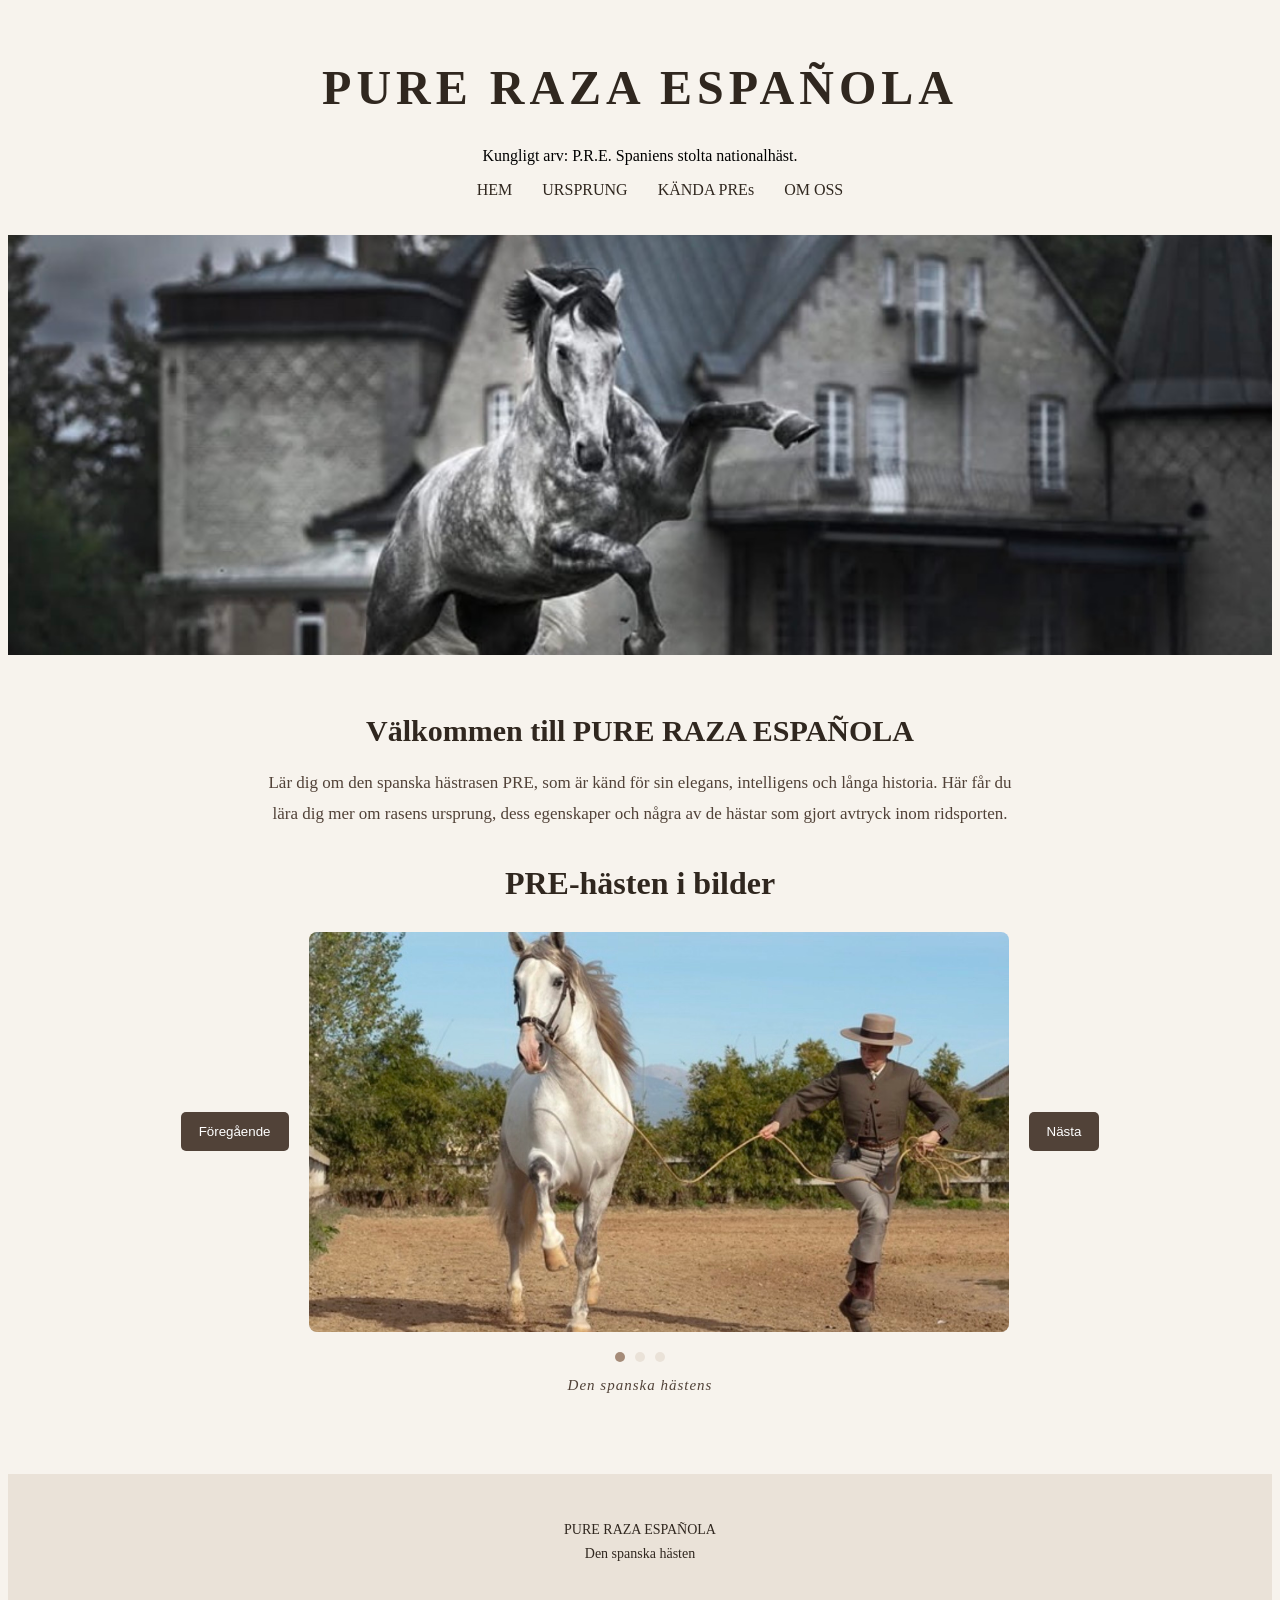
<file: index.html>
<!DOCTYPE html>
<html lang="sv">
<head>
    <meta charset="UTF-8">
    <meta name="viewport" content="width=device-width, initial-scale=1.0">
    <title>PURE RAZA ESPANOLA</title>
    <link rel="icon" type="image/png" href="favicon.png?v=2">
    <link rel="stylesheet" href="style.css">
</head>
<body>
    <!-- Sidhuvudet innehåller webbplatsens titel och navigationsmeny.
     Menyn gör det möjligt att växla mellan webbplatsens fyra sidor. -->
    <header>
        <h1>PURE RAZA ESPAÑOLA</h1>
        <p>Kungligt arv: P.R.E. Spaniens stolta nationalhäst.</p>
        <nav aria-label="Huvudmeny">
            <ul>         
         <li><a href="index.html">HEM</a></li>
         <li><a href="ursprung.html">URSPRUNG</a></li>
         <li><a href="kanda.html">KÄNDA PREs</a></li>
         <li><a href="omoss.html">OM OSS</a></li>

            </ul>
        </nav>
    </header>

    <main id="hem">
<img src="hemsida.jpg" alt="Gråskimmel av rasen PRE som stegrar sig framför en äldre stenbyggnad." class="hero-image">
<!-- Introduktionssektionen presenterar hästrasen PRE.
     Här får besökaren en överblick över webbplatsens innehåll. -->
       <section class="intro">
    <h2>Välkommen till PURE RAZA ESPAÑOLA</h2>
    <p>
        Lär dig om den spanska hästrasen PRE, som är känd för sin elegans,
        intelligens och långa historia. Här får du lära dig mer om
        rasens ursprung, dess egenskaper och några av de hästar
        som gjort avtryck inom ridsporten.
    </p>
</section>
<!-- Interaktivt bildspel där besökaren kan bläddra
     mellan tre bilder med hjälp av JavaScript.
     Knapparna har aria-label för ökad tillgänglighet. -->
<section class="gallery">
    <h2>PRE-hästen i bilder</h2>

    <div class="gallery-container">
       <button id="prev-image" type="button" aria-label="Visa föregående hästbild">
    Föregående
</button>

        <img id="gallery-image"
             src="bildspel1 optimera.jpg"
             alt="PRE-häst">

        <button id="next-image" type="button" aria-label="Visa nästa hästbild">
    Nästa
</button>
    </div>

    <div class="gallery-dots">
        <span class="dot active"></span>
        <span class="dot"></span>
        <span class="dot"></span>
    </div>
    <p id="gallery-caption">Den spanska hästens</p>
</section>

</main>
  
<footer>
    <p>PURE RAZA ESPAÑOLA</p>
    <p>Den spanska hästen</p>
</footer>
<script src="script.js" defer></script>
</body>
</html>
</file>
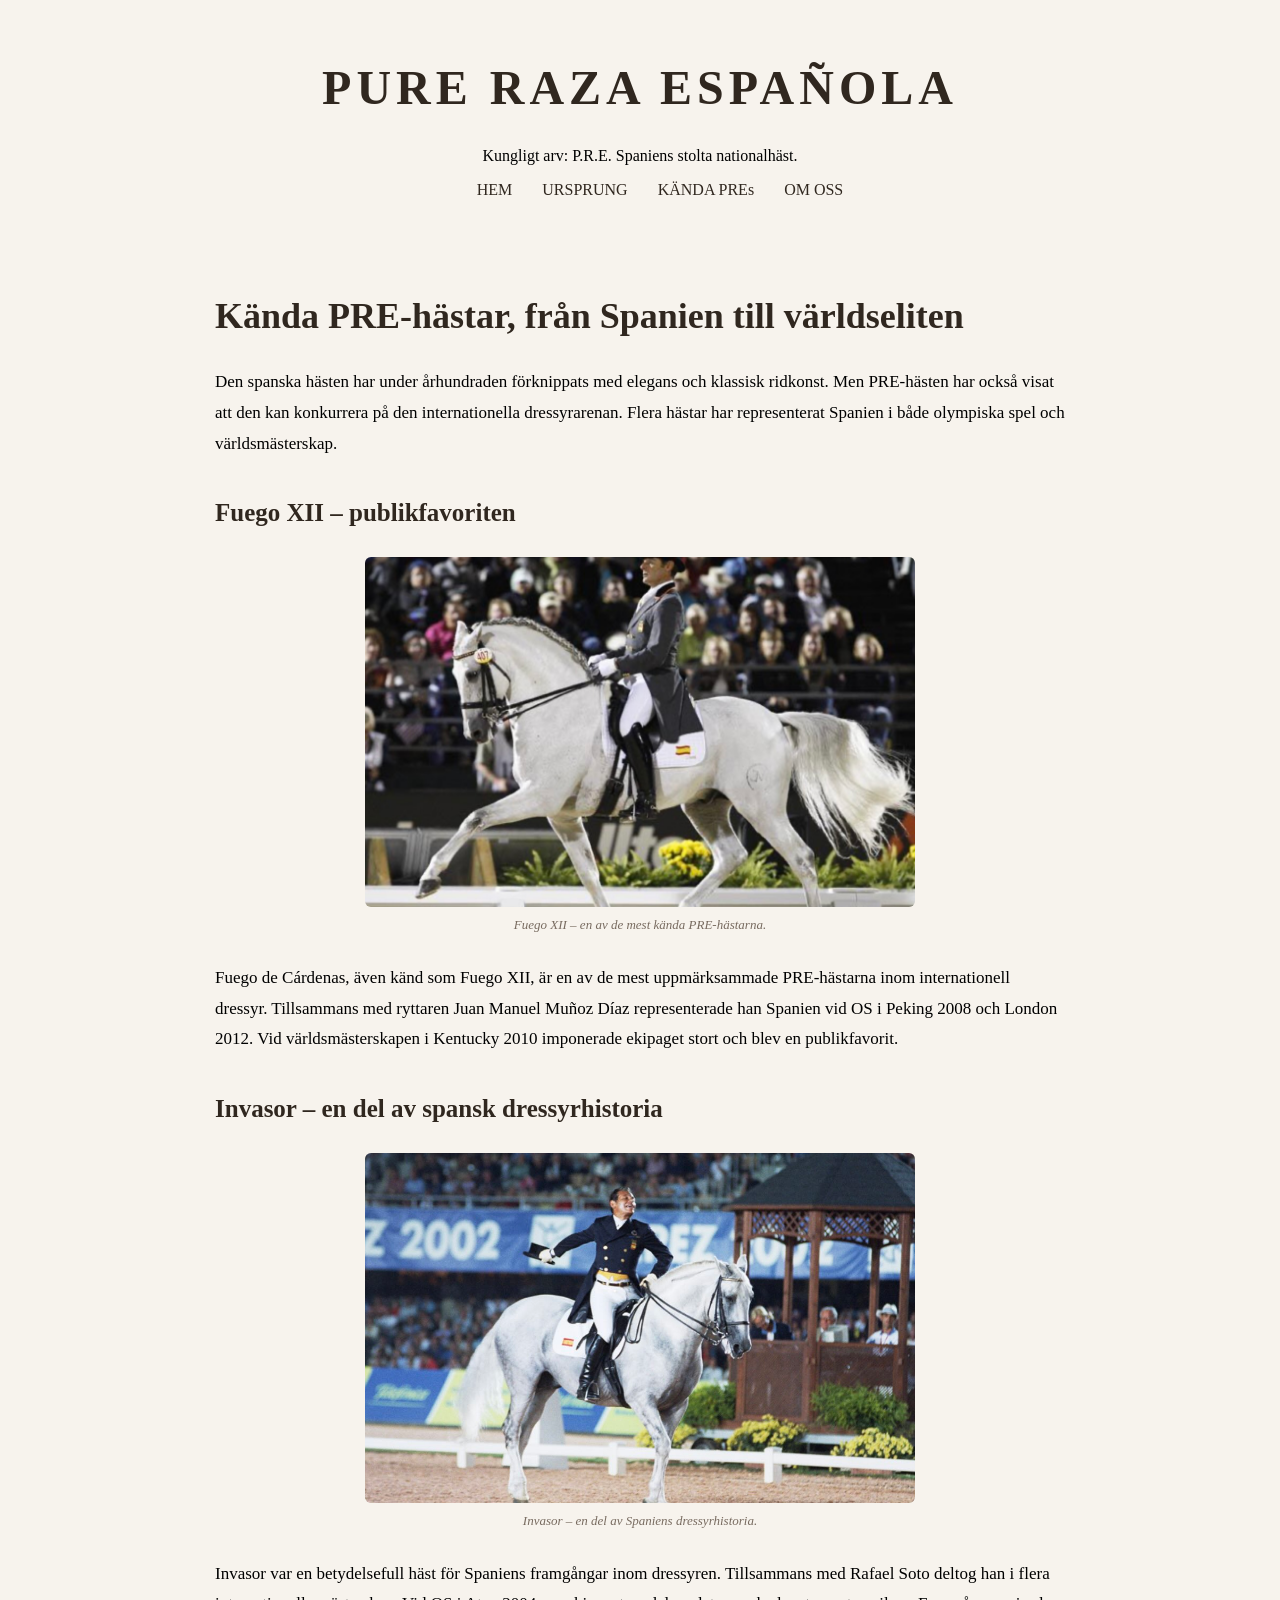
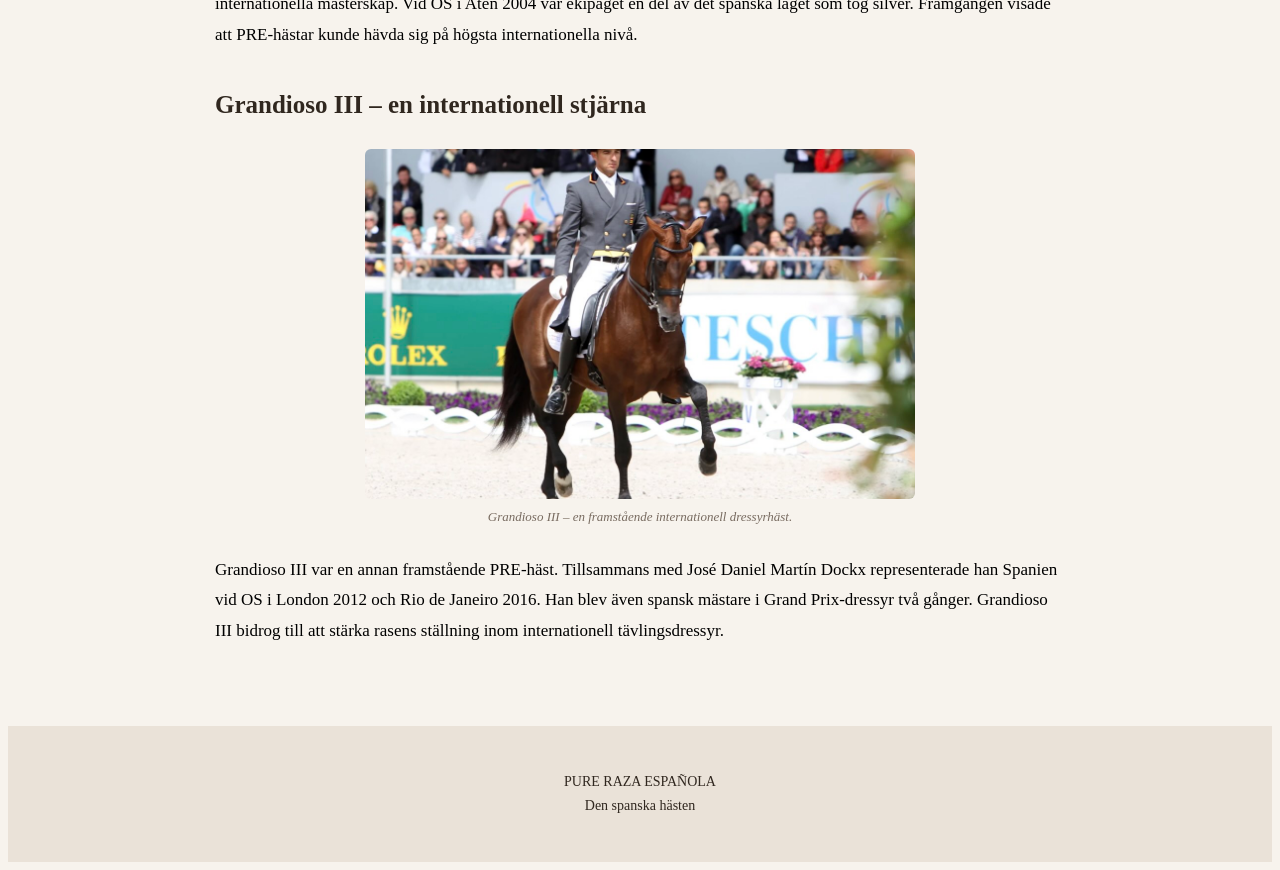
<file: kanda.html>
<!DOCTYPE html>
<html lang="sv">
<head>
    <meta charset="UTF-8">
    <meta name="viewport" content="width=device-width, initial-scale=1.0">
    <title>Kända PRE-hästar \| Pure Raza Española</title>
    <link rel="icon" type="image/png" href="favicon.png">
    <link rel="stylesheet" href="style.css">
</head>
<body>
        <header>
        <h1>PURE RAZA ESPAÑOLA</h1>
        <p>Kungligt arv: P.R.E. Spaniens stolta nationalhäst.</p>
        <nav aria-label="Huvudmeny">
            <ul>         
         <li><a href="index.html">HEM</a></li>
         <li><a href="ursprung.html">URSPRUNG</a></li>
         <li><a href="kanda.html">KÄNDA PREs</a></li>
         <li><a href="omoss.html">OM OSS</a></li>

            </ul>
        </nav>
    </header>
<main>
<section id="kanda" class="article">
    <h2>Kända PRE-hästar, från Spanien till världseliten</h2>

    <p>
        Den spanska hästen har under århundraden förknippats
        med elegans och klassisk ridkonst. Men PRE-hästen
        har också visat att den kan konkurrera på den
        internationella dressyrarenan. Flera hästar har
        representerat Spanien i både olympiska spel och
        världsmästerskap.
    </p>

    <h3>Fuego XII – publikfavoriten</h3>
    <figure class="horse-photo">
    <img src="fuego optimerad.jpg"
         alt="Den vita PRE-hästen Fuego XII utför ett dressyrmoment med sin ryttare inför publik.">
    <figcaption>Fuego XII – en av de mest kända PRE-hästarna.</figcaption>
</figure>

    <p>
        Fuego de Cárdenas, även känd som Fuego XII,
        är en av de mest uppmärksammade PRE-hästarna
        inom internationell dressyr. Tillsammans med
        ryttaren Juan Manuel Muñoz Díaz representerade
        han Spanien vid OS i Peking 2008 och London 2012.
        Vid världsmästerskapen i Kentucky 2010 imponerade
        ekipaget stort och blev en publikfavorit.
    </p>

    <h3>Invasor – en del av spansk dressyrhistoria</h3>
    <figure class="horse-photo">
    <img src="invastor optimerad.jpg"
         alt="Den ljusgrå PRE-hästen Invasor med ryttare på en internationell dressyrarena.">
    <figcaption>Invasor – en del av Spaniens dressyrhistoria.</figcaption>
</figure>

    <p>
        Invasor var en betydelsefull häst för Spaniens
        framgångar inom dressyren. Tillsammans med
        Rafael Soto deltog han i flera internationella
        mästerskap. Vid OS i Aten 2004 var ekipaget
        en del av det spanska laget som tog silver.
        Framgången visade att PRE-hästar kunde hävda
        sig på högsta internationella nivå.
    </p>

    <h3>Grandioso III – en internationell stjärna</h3>
    <figure class="horse-photo">
    <img src="Grandioso III optimerad.jpg"
         alt="Den bruna PRE-hästen Grandioso III utför ett dressyrmoment med sin ryttare inför publik.">
    <figcaption>Grandioso III – en framstående internationell dressyrhäst.</figcaption>
</figure>

    <p>
        Grandioso III var en annan framstående PRE-häst.
        Tillsammans med José Daniel Martín Dockx
        representerade han Spanien vid OS i London
        2012 och Rio de Janeiro 2016. Han blev även
        spansk mästare i Grand Prix-dressyr två gånger.
        Grandioso III bidrog till att stärka rasens
        ställning inom internationell tävlingsdressyr.
    </p>
</section>
</main>

<footer>
    <p>PURE RAZA ESPAÑOLA</p>
    <p>Den spanska hästen</p>
</footer>

</body>
</html>
</file>
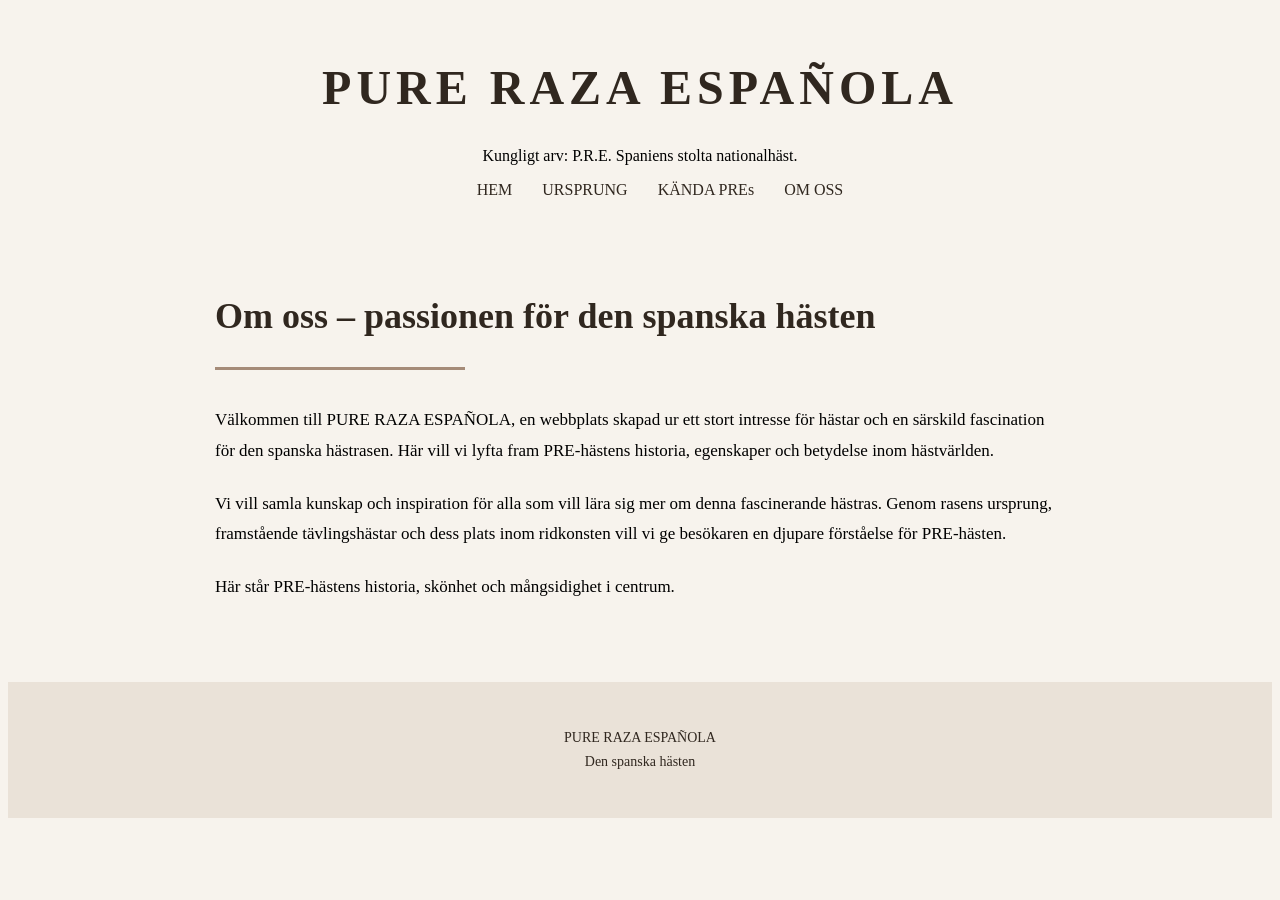
<file: omoss.html>
<!DOCTYPE html>
<html lang="sv">
<head>
    <meta charset="UTF-8">
    <meta name="viewport" content="width=device-width, initial-scale=1.0">
    <title>Om oss \| Pure Raza Española</title>
    <link rel="icon" type="image/png" href="favicon.png">
    <link rel="stylesheet" href="style.css">
</head>
<body>
        <header>
        <h1>PURE RAZA ESPAÑOLA</h1>
        <p>Kungligt arv: P.R.E. Spaniens stolta nationalhäst.</p>
        <nav aria-label="Huvudmeny">
            <ul>         
         <li><a href="index.html">HEM</a></li>
         <li><a href="ursprung.html">URSPRUNG</a></li>
         <li><a href="kanda.html">KÄNDA PREs</a></li>
         <li><a href="omoss.html">OM OSS</a></li>

            </ul>
        </nav>
    </header>
<main>
   <section id="omoss" class="article">
    <h2>Om oss – passionen för den spanska hästen</h2>
    <div class="decorative-line"></div>

    <p>
        Välkommen till PURE RAZA ESPAÑOLA, en webbplats
        skapad ur ett stort intresse för hästar och
        en särskild fascination för den spanska hästrasen.
        Här vill vi lyfta fram PRE-hästens historia,
        egenskaper och betydelse inom hästvärlden.
    </p>

    <p>
        Vi vill samla kunskap och inspiration
        för alla som vill lära sig mer om denna
        fascinerande hästras. Genom rasens ursprung, 
        framstående tävlingshästar och dess plats inom 
        ridkonsten vill vi ge besökaren en djupare 
        förståelse för PRE-hästen.
    </p>

    <p>
        Här står PRE-hästens historia, skönhet och
        mångsidighet i centrum.
    </p>
</section>
</main>

<footer>
    <p>PURE RAZA ESPAÑOLA</p>
    <p>Den spanska hästen</p>
</footer>
</body>
</html>
</file>
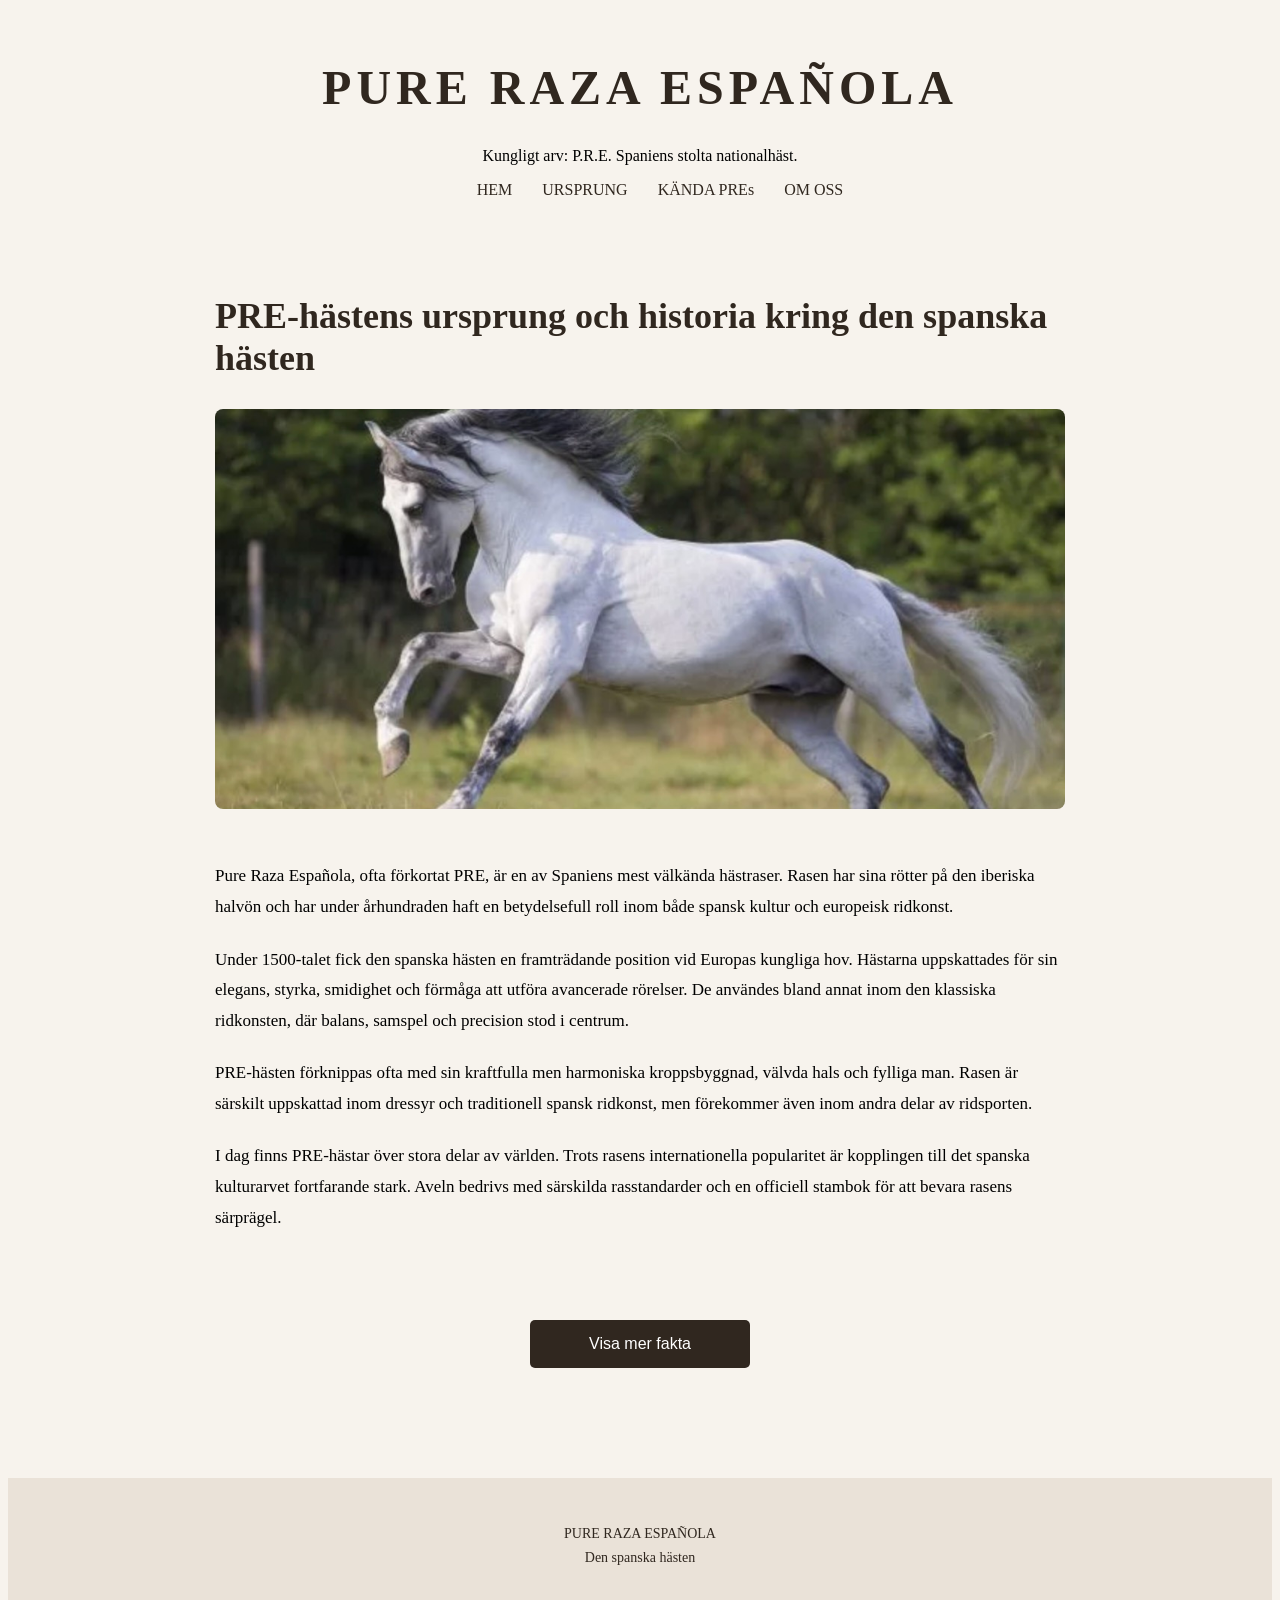
<file: ursprung.html>
<!DOCTYPE html>
<html lang="sv">
<head>
    <meta charset="UTF-8">
    <meta name="viewport" content="width=device-width, initial-scale=1.0">
    <title>PRE-hästens ursprung och historia | Pure Raza Española</title>
    <link rel="icon" type="image/png" href="favicon.png">
    <link rel="stylesheet" href="style.css">
</head>
<body>
        <header>
        <h1>PURE RAZA ESPAÑOLA</h1>
        <p>Kungligt arv: P.R.E. Spaniens stolta nationalhäst.</p>
        <nav aria-label="Huvudmeny">
            <ul>         
         <li><a href="index.html">HEM</a></li>
         <li><a href="ursprung.html">URSPRUNG</a></li>
         <li><a href="kanda.html">KÄNDA PREs</a></li>
         <li><a href="omoss.html">OM OSS</a></li>

            </ul>
        </nav>
    </header>
    <main>
<section id="ursprung" class="article">
    <h2>PRE-hästens ursprung och historia kring den spanska hästen</h2>

<div class="article-grid">
       <div class="article-image">
        <img src="ursprung optimera.jpg" 
        alt="En ljusgrå PRE-häst med lång, mörk man som rör sig framför en grönskande bakgrund.">
    </div>

    <div class="article-text">

    <p>
        Pure Raza Española, ofta förkortat PRE, är en av Spaniens
        mest välkända hästraser. Rasen har sina rötter på den
        iberiska halvön och har under århundraden haft en
        betydelsefull roll inom både spansk kultur och europeisk
        ridkonst.
    </p>

    <p>
        Under 1500-talet fick den spanska hästen en framträdande
        position vid Europas kungliga hov. Hästarna uppskattades
        för sin elegans, styrka, smidighet och förmåga att utföra
        avancerade rörelser. De användes bland annat inom den
        klassiska ridkonsten, där balans, samspel och precision
        stod i centrum.
    </p>

    <p>
        PRE-hästen förknippas ofta med sin kraftfulla men
        harmoniska kroppsbyggnad, välvda hals och fylliga man.
        Rasen är särskilt uppskattad inom dressyr och traditionell
        spansk ridkonst, men förekommer även inom andra delar
        av ridsporten.
    </p>

    <p>
        I dag finns PRE-hästar över stora delar av världen.
        Trots rasens internationella popularitet är kopplingen
        till det spanska kulturarvet fortfarande stark.
        Aveln bedrivs med särskilda rasstandarder och en
        officiell stambok för att bevara rasens särprägel.
    </p>

    </div>
<button id="fakta-knapp" type="button">
    Visa mer fakta
</button>

<aside class="fact-box" id="faktaruta" hidden>
    <h3>Snabbfakta om PRE-hästen</h3>

    <p><strong>Ursprung:</strong> Spanien</p>
    <p><strong>Rasnamn:</strong> Pure Raza Española</p>
    <p><strong>Typ:</strong> Varmblodig hästras</p>
    <p><strong>Användning:</strong> Dressyr, klassisk ridkonst och fritidsridning</p>
</aside>

</section>
</main>
<footer>
    <p>PURE RAZA ESPAÑOLA</p>
    <p>Den spanska hästen</p>
</footer>

<script src="script.js" defer></script>
</body>
</html>
</file>
<file: style.css>
/* Gemensam stilmall för webbplatsens fyra HTML-sidor.
   Färger, typografi och layout är valda för att skapa
   en enhetlig design inspirerad av PRE-hästens historia
   och eleganta uttryck. */
   /* Navigationsmenyn använder Flexbox för att placera
   länkarna horisontellt och centrera dem.
   Gap skapar jämna mellanrum mellan länkarna. */
nav ul{
        list-style: none;
         display: flex;
         justify-content: center;
         gap: 30px
    }
  
body {
    background-color: #F7F3ED;
}
/* Sidhuvudet har en ljus bakgrund och centrerad text
   för att skapa ett stilrent och enhetligt uttryck.
   Padding ger luft runt rubriken och navigationsmenyn. */
header {
    text-align: center;
    padding: 20px 20px;
    background-color: #F7F3ED;
}
h1 {
    color: #30271F;
    font-size: 48px;
    letter-spacing: 5px;
}
nav a {
    color: #30271F;
    text-decoration: none;
    font-size: 16px;
}
nav a:hover {
    color: #30271F;
    text-decoration: underline;
}
/* Huvudbilden fyller hela sidans bredd.
   Object-fit gör att bilden beskärs utan att förvrängas,
   medan object-position bestämmer vilken del som syns. */
.hero-image {
    width: 100%;
    height: 420px;
    object-fit: cover;
    object-position: center 35%;
}
/* Introduktionen har en begränsad textbredd för att
   göra innehållet lättläst. Marginaler och padding
   skapar luft runt texten och ger en balanserad layout. */

.intro {
    max-width: 750px;
    margin: 55px auto 35px;
    padding: 0 25px;
    text-align: center;
}

.intro h2 {
    font-size: 30px;
    margin-bottom: 20px;
    color: #30271F;
}

.intro p {
    font-size: 17px;
    line-height: 1.8;
    color: #514238;
}

.article {
    max-width: 850px;
    margin: 60px auto;
    padding: 0 25px;
}

.article h2 {
    font-size: 36px;
    color: #30271F;
    margin-bottom: 30px;
}

.article h3 {
    font-size: 25px;
    color: #30271F;
    margin-top: 40px;
}

.article p {
    font-size: 17px;
    line-height: 1.8;
    margin-bottom: 22px;
}
/* Introduktionen har en begränsad textbredd för att
   göra innehållet lättläst. Marginaler och padding
   skapar luft runt texten och ger en balanserad layout. */
.article-grid {
    display: grid;
    grid-template-columns: 1fr;
    gap: 35px;
}

.article-image img {
    width: 100%;
    height: 400px;
    object-fit: cover;
    border-radius: 8px;
    display: block;
}
/* Faktarutan lyfter fram viktig information med en
   avvikande bakgrundsfärg och en dekorativ vänsterkant.
   Padding skapar luft mellan texten och rutans kanter. */
.fact-box {
    background-color: #EAE2D8;
    border-left: 4px solid #A58B78;
    padding: 30px;
    margin-top: 50px;
    border-radius: 4px;
}

.fact-box h3 {
    color: #30271F;
    font-size: 24px;
    margin-top: 0;
    margin-bottom: 20px;
}

.fact-box p {
    font-size: 16px;
    line-height: 1.6;
    margin-bottom: 10px;
}
/* Begränsar bildsektionens bredd och centrerar den
   för att hästbilderna ska få en balanserad placering
   tillsammans med artikeltexten. */
.horse-photo {
    max-width: 550px;
    margin: 30px auto;
}

.horse-photo img {
    width: 100%;
    height: 350px;
    object-fit: cover;
    border-radius: 6px;
    display: block;
}

.horse-photo figcaption {
    font-size: 13px;
    color: #786B60;
    margin-top: 10px;
    font-style: italic;
    text-align: center;
}
.decorative-line {
    width: 250px;
    height: 3px;
    background-color: #A58B78;
    margin: 25px 0 35px;
}
/* Sidfoten avslutar varje sida med en ljusare bakgrund.
   Centrerad text och extra marginal upptill skapar
   en tydlig visuell avslutning på innehållet. */
footer {
    text-align: center;
    padding: 40px 20px;
    margin-top: 80px;
    background-color: #EAE2D8;
    color: #30271F;
}

footer p {
    margin: 8px 0;
    font-size: 14px;
}
/* Responsiv design för skärmar som är högst 600px breda.
   Navigationsmenyn kan radbrytas och textstorlekar,
   bildhöjder och marginaler anpassas för mobilvisning. */
@media (max-width: 600px) {
    nav ul {
        flex-wrap: wrap;
        gap: 15px;
        padding: 0;
    }

    nav a {
        font-size: 14px;
    }

    h1 {
        font-size: 30px;
        letter-spacing: 2px;

    .article {
        margin: 30px auto;
        padding: 0 18px;
    }

    .article h2 {
        font-size: 28px;
    }

    .article p {
        font-size: 16px;
        line-height: 1.7;
    }

    .article-image img {
    height: 250px;
    object-position: 0% center;
}
    }

  .horse-photo img {
    width: 100%;
    height: auto;
    object-fit: contain;
    object-position: 30% center;
}

    .fact-box {
        padding: 20px;
    }

    .hero-image {
        height: 280px;
    }

    }

/* Knappen används för att visa och dölja extra fakta
   på sidan Ursprung. Färgen ändras vid hover för att
   ge besökaren visuell återkoppling. */
#fakta-knapp {
    display: block;
    width: 220px;
    margin: 30px auto;
    padding: 15px 25px;
    background-color: #30271F;
    color: white;
    border: none;
    border-radius: 5px;
    font-size: 16px;
    cursor: pointer;
    transition: background-color 0.3s;
}

#fakta-knapp:hover {
    background-color: #1e1914;
}
[hidden] {
    display: none !important;
}
/* Bildspelets layout är centrerad och har en begränsad bredd.
   Flexbox placerar bilden och navigationsknapparna bredvid varandra.
   Bilderna har en mjuk övergång när JavaScript byter bild. */
.gallery {
    max-width: 1000px;
    margin: 35px auto 70px;
    padding: 0 20px;
    text-align: center;
}

.gallery h2 {
    font-size: 32px;
    color: #30271F;
    margin-bottom: 30px;
}

.gallery-container {
    display: flex;
    align-items: center;
    justify-content: center;
    gap: 20px;
}

#gallery-image {
    width: 70%;
    height: 400px;
    object-fit: cover;
    border-radius: 8px;
    transition: opacity 0.3s ease;
    opacity: 1;
}

.gallery-container button {
    background-color: #514238;
    color: #FFFFFF;
    border: none;
    border-radius: 5px;
    padding: 12px 18px;
    cursor: pointer;
}

.gallery-container button:hover {
    background-color: #30271F;
}

.gallery-dots {
    display: flex;
    justify-content: center;
    gap: 10px;
    margin-top: 20px;
}

.dot {
    width: 10px;
    height: 10px;
    background-color: #EAE2D8;
    border-radius: 50%;
}

.dot.active {
    background-color: #A58B78;
}
@media (max-width: 600px) {
    .gallery-container {
        gap: 8px;
    }

    #gallery-image {
        width: 100%;
        height: 230px;
    }

    .gallery-container button {
        padding: 4px;
        font-size: 10px;
    }

    .gallery h2 {
        font-size: 24px;
    }
}
#gallery-caption {
    margin-top: 15px;
    font-size: 15px;
    font-style: italic;
    color: #514238;
    letter-spacing: 1px;
    text-align: center;
}
@media (max-width: 600px) {
    .gallery-container {
        gap: 5px;
        width: 100%;
        box-sizing: border-box;
    }

    #gallery-image {
        width: 65%;
        min-width: 0;
    }

    .gallery-container button {
        padding: 8px 5px;
        font-size: 11px;
    }
}
@media (max-width: 600px) {
    #ursprung .article-image img {
        object-fit: cover;
        object-position: left center;
    }
}
</file>
